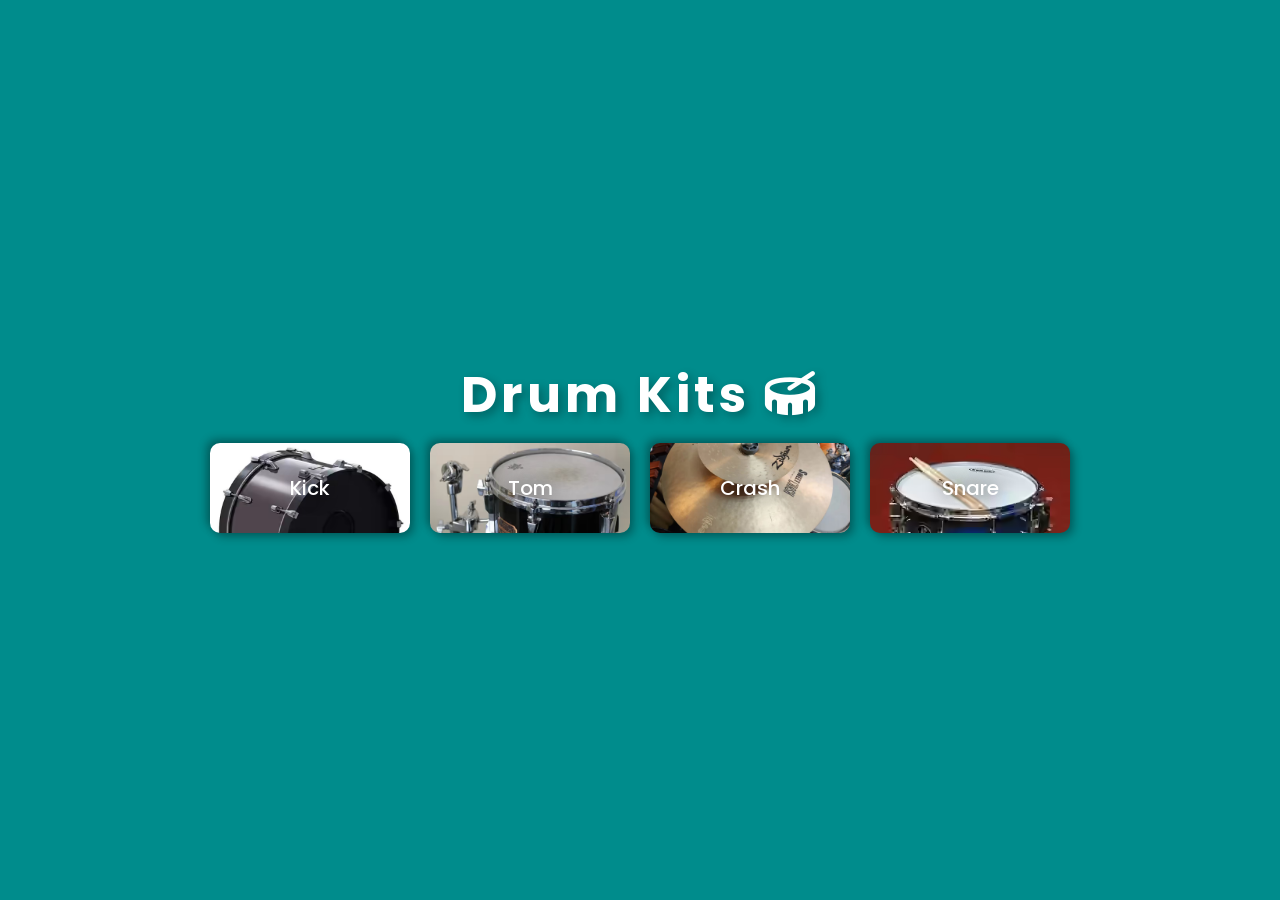
<file: ejercicios_Doom/ejercicio10/index.html>
<!DOCTYPE html>
<html lang="en">

<head>
    <meta charset="UTF-8">
    <meta http-equiv="X-UA-Compatible" content="IE=edge">
    <meta name="viewport" content="width=device-width, initial-scale=1.0">
    <title>Drum Kits</title>
    <link rel="stylesheet" href="css/style.css">
    <link rel="stylesheet" href="https://cdnjs.cloudflare.com/ajax/libs/font-awesome/6.1.1/css/all.min.css">
</head>

<body>
    <h1>Drum Kits <i class="fas fa-drum"></i></h1>
    <div class="container">
    </div>
    <script src="js/script.js"></script>
</body>
</html>
</file>
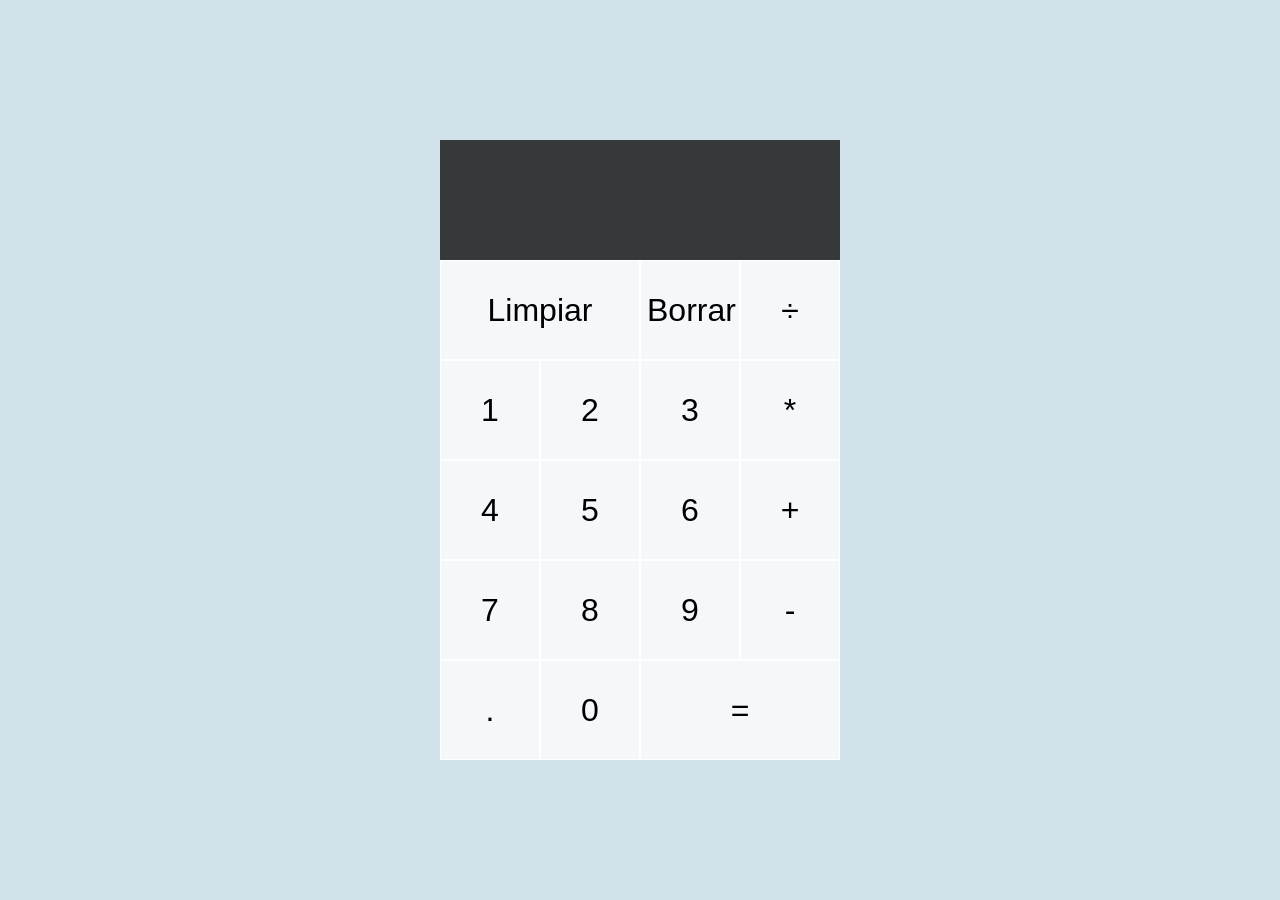
<file: ejercicios_Doom/ejercicio11/index.html>
<!DOCTYPE html>
<html lang="en">

<head>
    <meta charset="UTF-8">
    <meta name="viewport" content="width=device-width, initial-scale=1.0">
    <meta http-equiv="X-UA-Compatible" content="ie-edge">
    <title>Calculadora</title>
    <link href="css/syle.css" rel="stylesheet">
</head>

<body>
    <div class="calculator-grid">
        <div class="output">
            <div data-previous-operand class="previous-operand"></div>
            <div data-current-operand class="current-operand"></div>
        </div>
        <button data-all-clear class="span-two">Limpiar</button>
        <button data-delete>Borrar</button>
        <button data-operation>÷</button>
        <button data-number>1</button>
        <button data-number>2</button>
        <button data-number>3</button>
        <button data-operation>*</button>
        <button data-number>4</button>
        <button data-number>5</button>
        <button data-number>6</button>
        <button data-operation>+</button>
        <button data-number>7</button>
        <button data-number>8</button>
        <button data-number>9</button>
        <button data-operation>-</button>
        <button data-number>.</button>
        <button data-number>0</button>
        <button data-equals class="span-two">=</button>
    </div>
    <script src="js/script.js" defer></script>
</body>

</html>
</file>
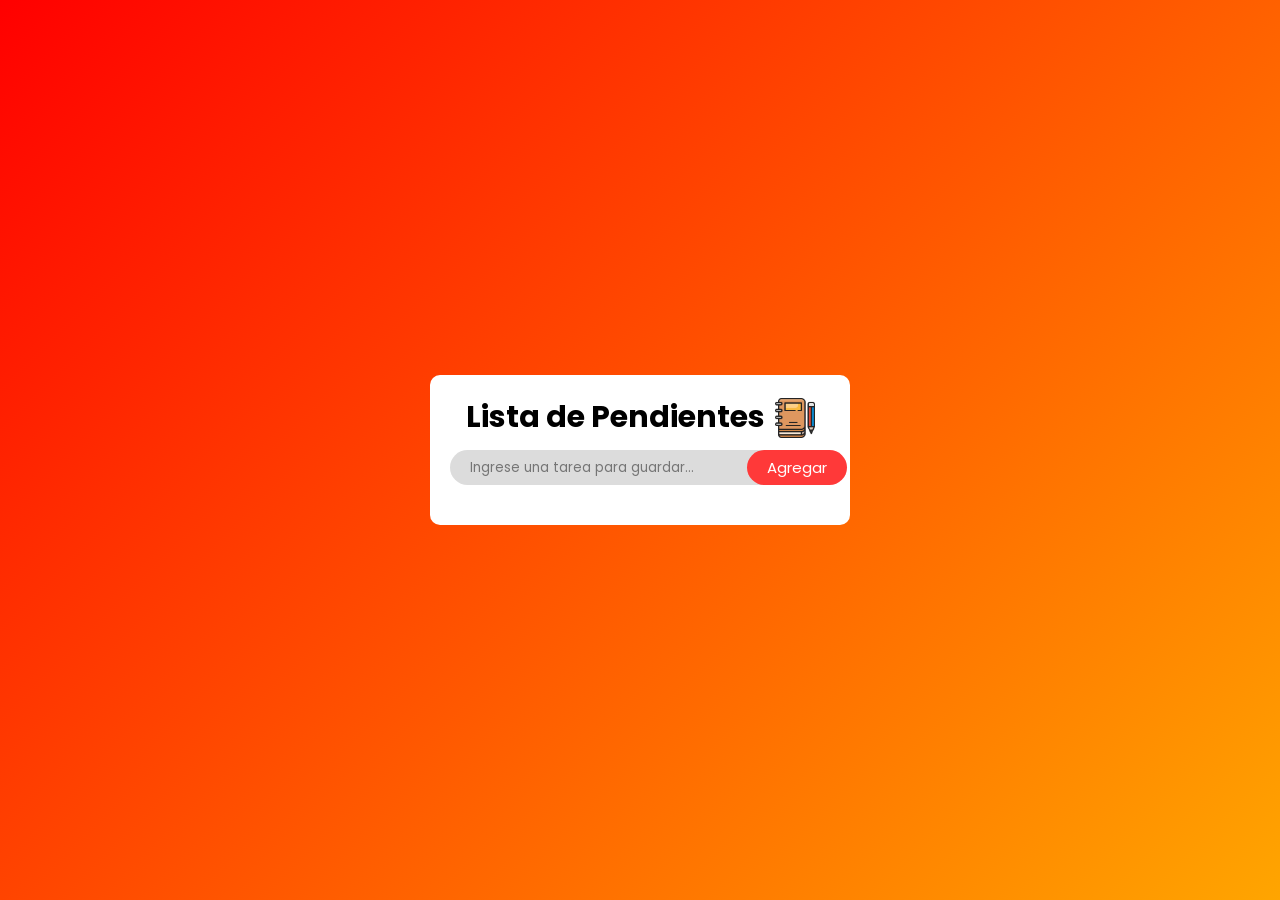
<file: ejercicios_Doom/ejercicio12/index.html>
<!DOCTYPE html>
<html lang="en">

<head>
    <meta charset="UTF-8">
    <meta name="viewport" content="width=device-width, initial-scale=1.0">
    <title>Document</title>
    <link href="css/style.css" rel="stylesheet">
</head>

<body>
    <div class="container">
        <div class="title">Lista de Pendientes<img src="img/notebook.avif" alt=""></div>
        <div class="todo-list-bar">
            <input type="text" id="task" placeholder="Ingrese una tarea para guardar..." autocomplete="off">
            <button onclick="clicked()" class="addBtn">Agregar</button>
        </div>
        <ul class="lists">
        </ul>
    </div>
    <script src="js/script.js"></script>
</body>

</html>
</file>
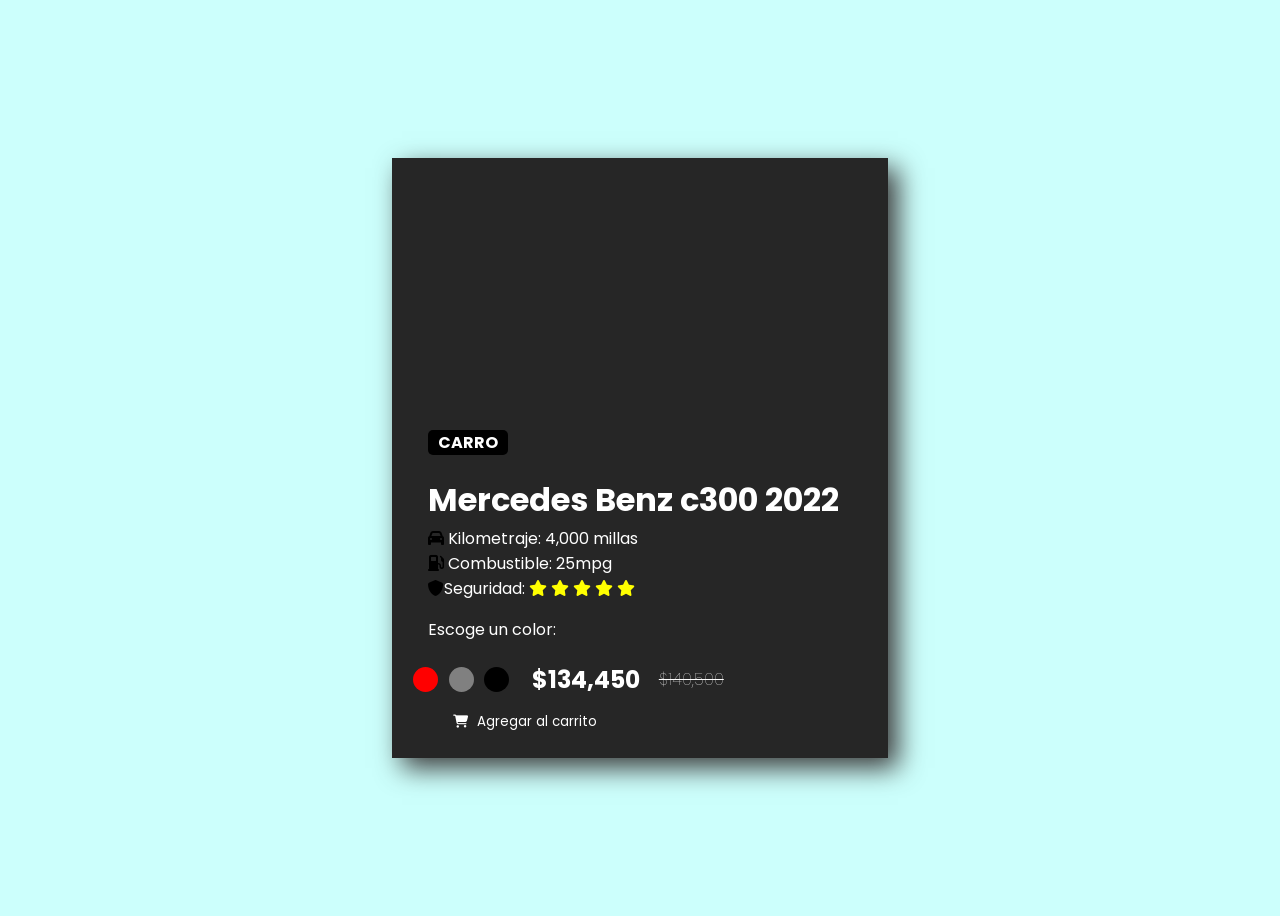
<file: ejercicios_Doom/ejercicio4/index.html>
<!DOCTYPE html>
<html lang="en">
<head>
    <meta charset="UTF-8">
    <meta http-equiv="X-UA-Compatible" content="IE=edge">
    <meta name="viewport" content="width=device-width, initial-scale=1.0">
    <link rel="stylesheet" href="https://cdnjs.cloudflare.com/ajax/libs/font-awesome/6.1.2/css/all.min.css">
    <link rel="stylesheet" href="CSS/styles.css">
    <title>Manipulacion del DOM</title>
</head>
<body>
    <div class="product-card">
        <div class="product-image"></div>
        <div class="product-description">
            <h3 class="tag">CARRO</h3>
            <h1 class="product-title">Mercedes Benz c300 2022</h1>
            <p class="product-details">
                <span class="mileage">
                    <span style="font-size: 1em; color: black"><i class="fa-solid fa-car"></i></span>
                    Kilometraje: 4,000 millas
                </span>
                <span class="fuel">
                    <span style="font-size: 1em; color: black"><i class="fa-solid fa-gas-pump"></i></span>
                    Combustible: 25mpg
                </span>
                <span class="safety">
                    <span style="font-size: 1em; color: black"><i class="fa-solid fa-shield"></i></span>Seguridad:
                    <i class="fa-solid fa-star"></i>
                    <i class="fa-solid fa-star"></i>
                    <i class="fa-solid fa-star"></i>
                    <i class="fa-solid fa-star"></i>
                    <i class="fa-solid fa-star"></i>
                </span>
            </p>
            <p>Escoge un color:</p>
            <div class="colors-price">
                <div class="colors">
                    <span class="red"></span>
                    <span class="gray"></span>
                    <span class="black"></span>
                </div>
                <div class="pricing">
                    <h2 class="new-price">$134,450</h2>
                    <h4 class="old-price"><s>$140,500</s></h4>
                </div>
            </div>
            <button id="button">
                <span style="font-size: 1em; color: white">
                    <i class="fa-solid fa-cart-shopping"></i>
                </span>
                <span class="button-text">Agregar al carrito</span>
            </button>
            <button class="feedback">
                <span id="white-button">🚘 Guau, vas a ser el dueño de un Benz 😎</span>
            </button>
        </div>
    </div>
    <script src="JS/main.js"></script>
</body>
</html>
</file>
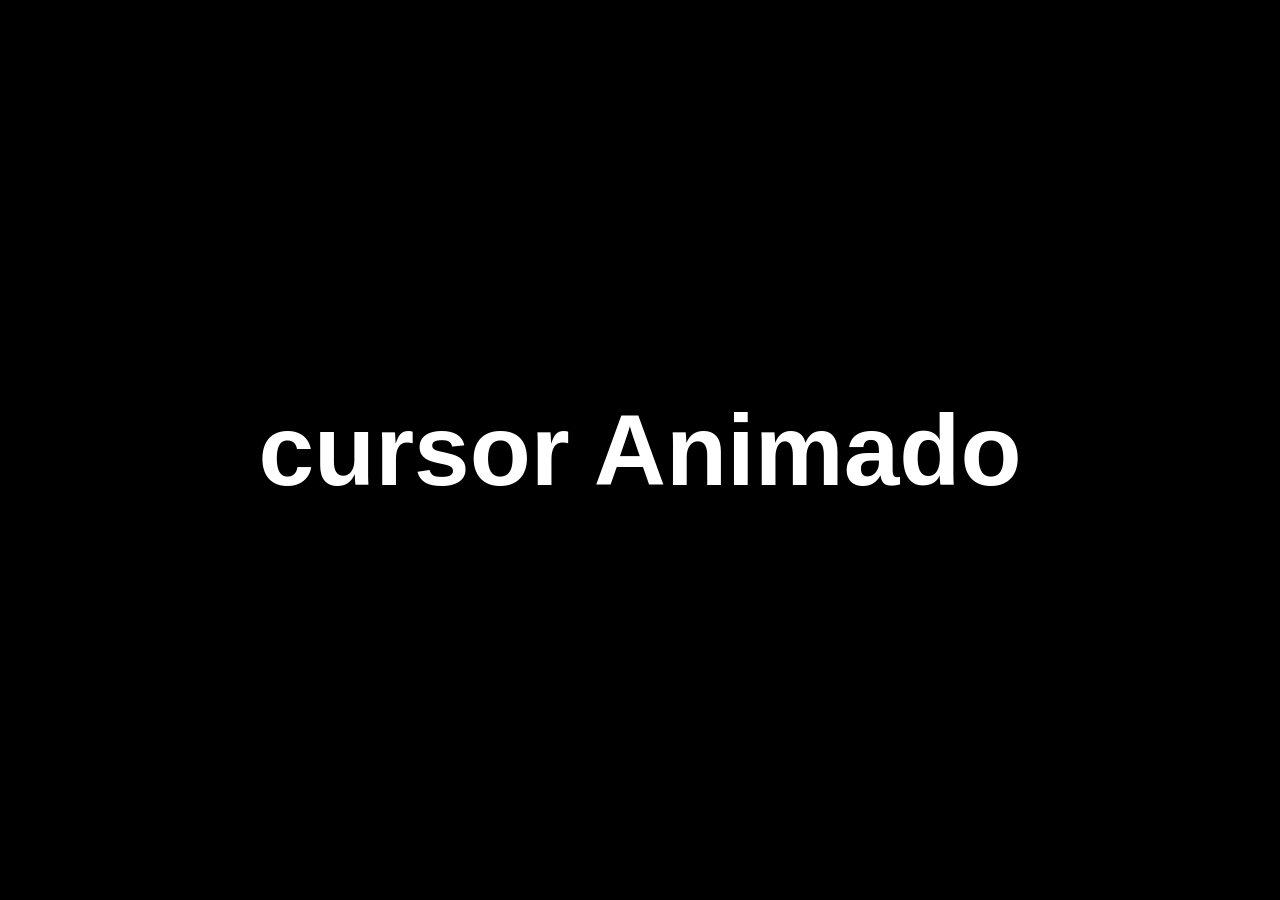
<file: ejercicios_Doom/ejercicio5/index.html>
<!DOCTYPE html>
<html lang="en">
<head>
    <meta http-equiv="X-UA-Compatible" content="IE-edge">
    <meta charset="UTF-8">
    <meta name="viewport" content="width=device-width, initial-scale=1.0">
    <title>Animacion del cursor</title>
    <link rel="stylesheet" href="css/style.css">
</head>
<body>
    <div class="cursor"></div>
    <div class="context">
        <h1>cursor Animado</h1>
    </div>
    <script src="js/script.js"></script>
</body>
</html>
</file>
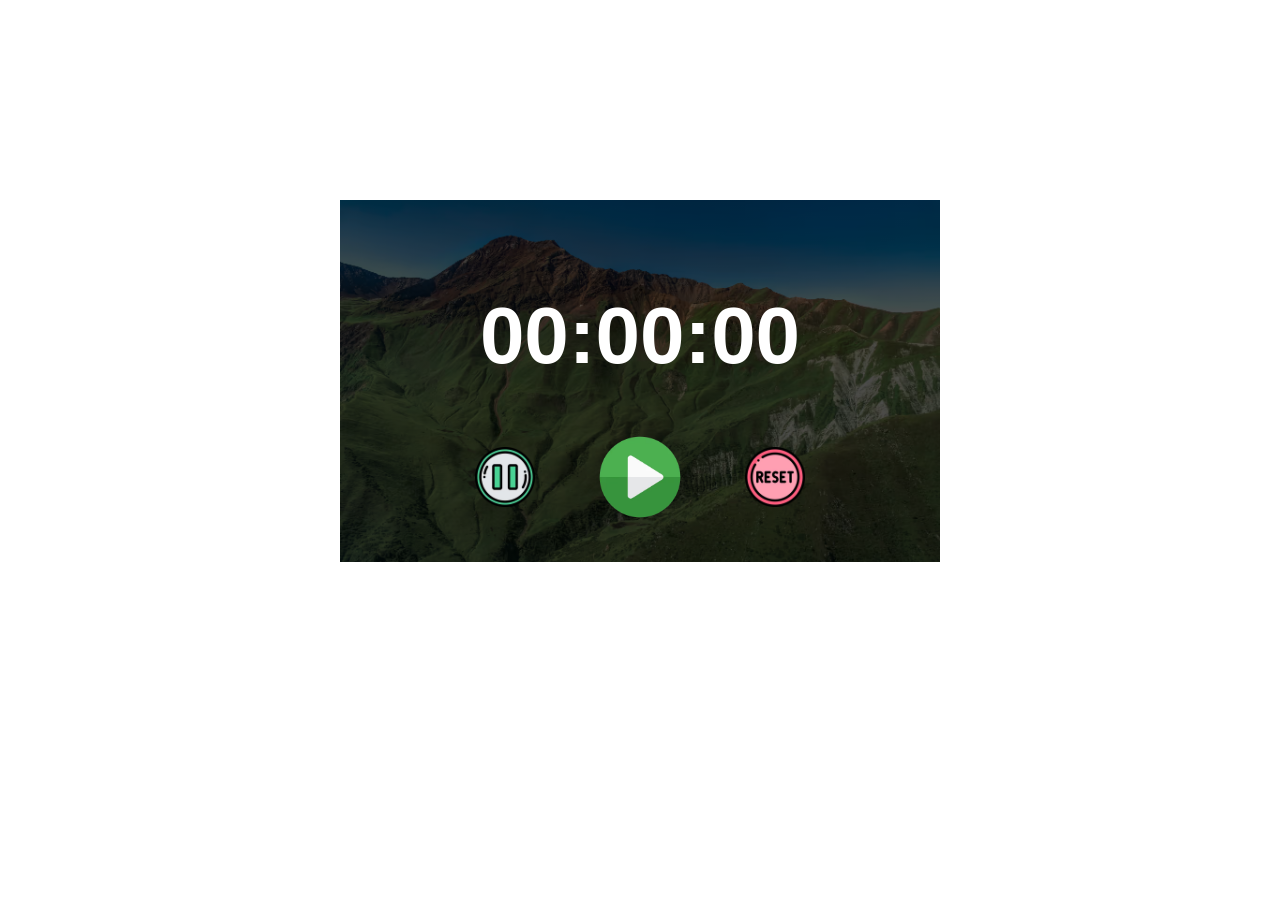
<file: ejercicios_Doom/ejercicio6/index.html>
<!DOCTYPE html>
<html lang="en">
<head>
    <meta charset="UTF-8">
    <meta http-equiv="X.UA-Compatible" content="IE=edge">
    <meta name="viewport" content="width=device-width, initial-scale=1.0">
    <title>Cronometro</title>
    <link rel="stylesheet" href="css/style.css">
</head>
<body>
    <div class="stopWatch">
        <h1 class="timeEl">00:00:00</h1>
        <div class="controls">
            <img src="img/pausa.avif" onclick="stopTimer()" alt="stop">
            <img src="img/play.avif" onclick="startTimer()" alt="start">
            <img src="img/reset.avif" onclick="resetTimer()" alt="reset">
        </div>
        <script src="js/script.js"></script>
    </div>
</body>
</html>
</file>
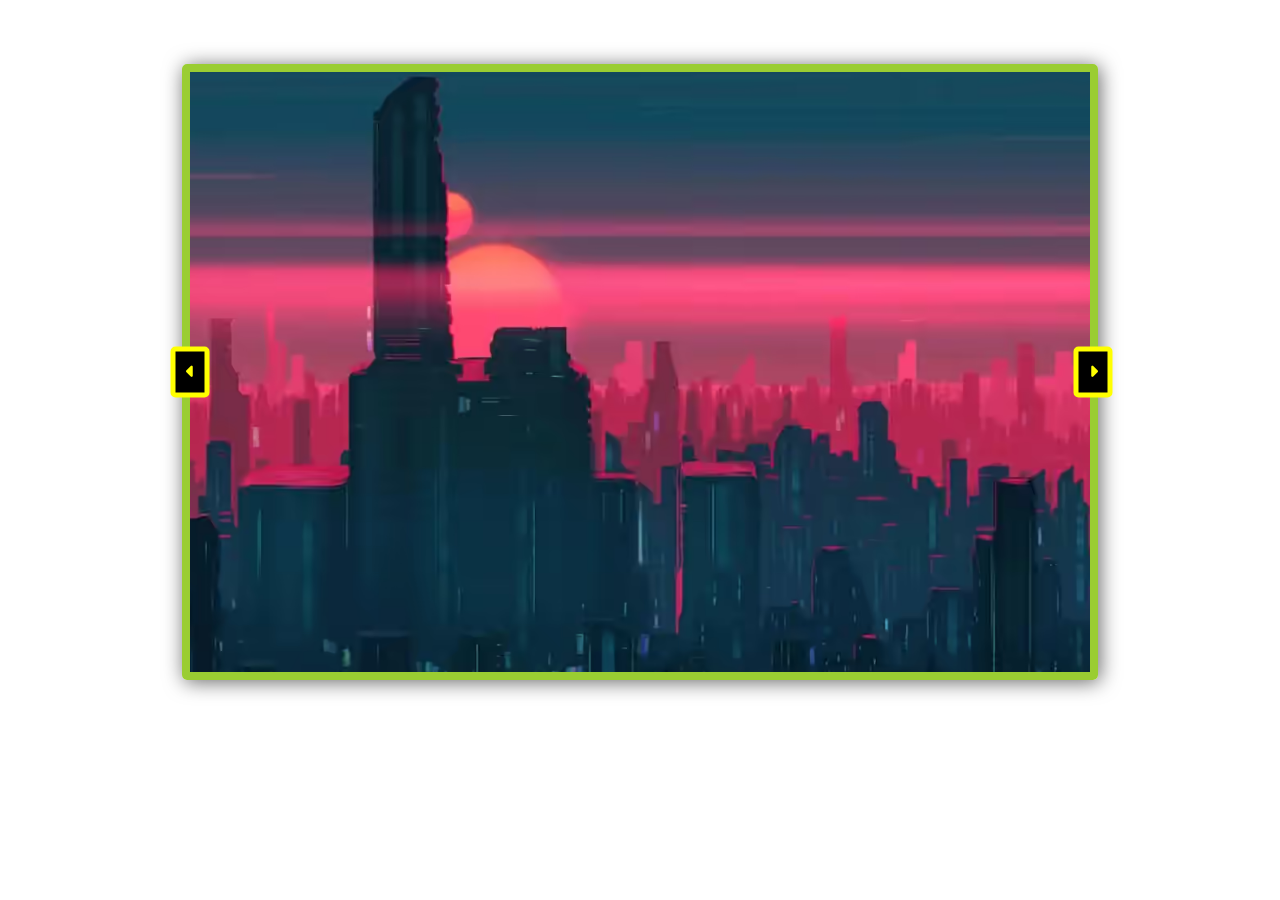
<file: ejercicios_Doom/ejercicio7/index.html>
<!DOCTYPE html>
<html lang="en">
<head>
    <meta charset="UTF-8">
    <meta name="viewport" content="width=device-width, initial-scale=1.0">
    <link rel="stylesheet" href="https://cdnjs.cloudflare.com/ajax/libs/font-awesome/6.1.2/css/all.min.css">
    <title>Document</title>
    <link rel="stylesheet" href="css/style.css">
</head>
<body>
    <div class="images">
        <a href="#" class="btn btn-left">
            <i class="fa-solid fa-caret-left"></i>
        </a>
        <a href="#" class="btn-right">
            <i class="fa-solid fa-caret-right"></i>
        </a>
    </div>
        <script src="js/script.js"></script>
</body>
</html>
</file>
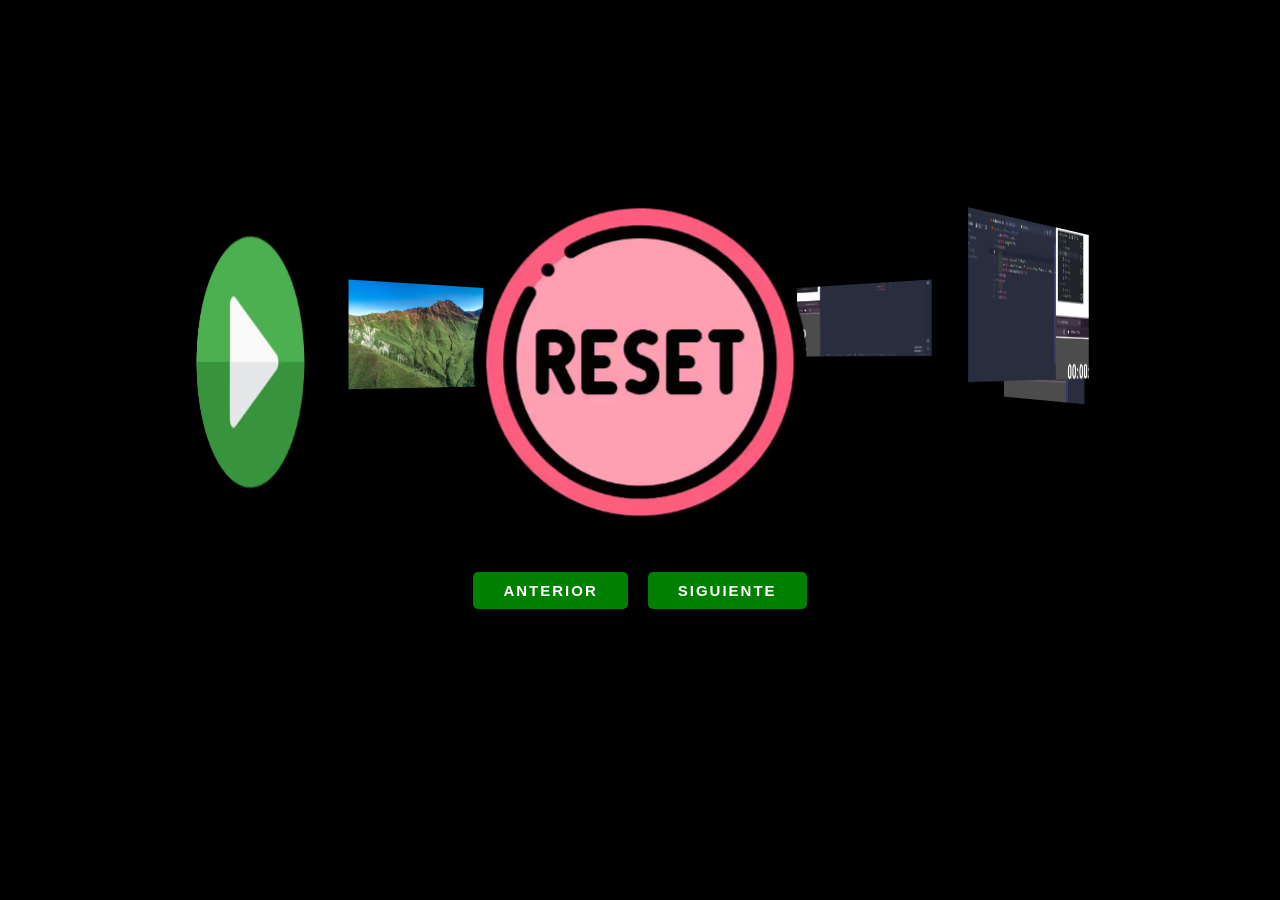
<file: ejercicios_Doom/ejercicio8/index.html>
<!DOCTYPE html>
<html lang="en">

<head>
    <meta charset="UTF-8">
    <meta name="viewport" content="width=device-width, initial-scale=1.0">
    <title>Document</title>
    <link rel="stylesheet" href="css/style.css">
</head>

<body>
    <div class="image-container">
        <span style="--i: 1">
            <img src="img/1.avif">
        </span>
        <span style="--i: 2">
            <img src="img/2.avif">
        </span>

        <span style="--i: 3">
            <img src="img/3.avif">
        </span>

        <span style="--i: 4">
            <img src="img/4.avif">
        </span>

        <span style="--i: 5">
            <img src="img/5.avif">
        </span>

        <span style="--i: 6">
            <img src="img/6.avif">
        </span>

        <span style="--i: 7">
            <img src="img/7.avif">
        </span>

        <span style="--i: 8">
            <img src="img/8.avif">
        </span>


    </div>
    <div class="buttons">
        <button class="btn prev">Anterior</button>
        <button class="btn next">Siguiente</button>
    </div>
    <script src="js/script.js"></script>
</body>

</html>
</file>
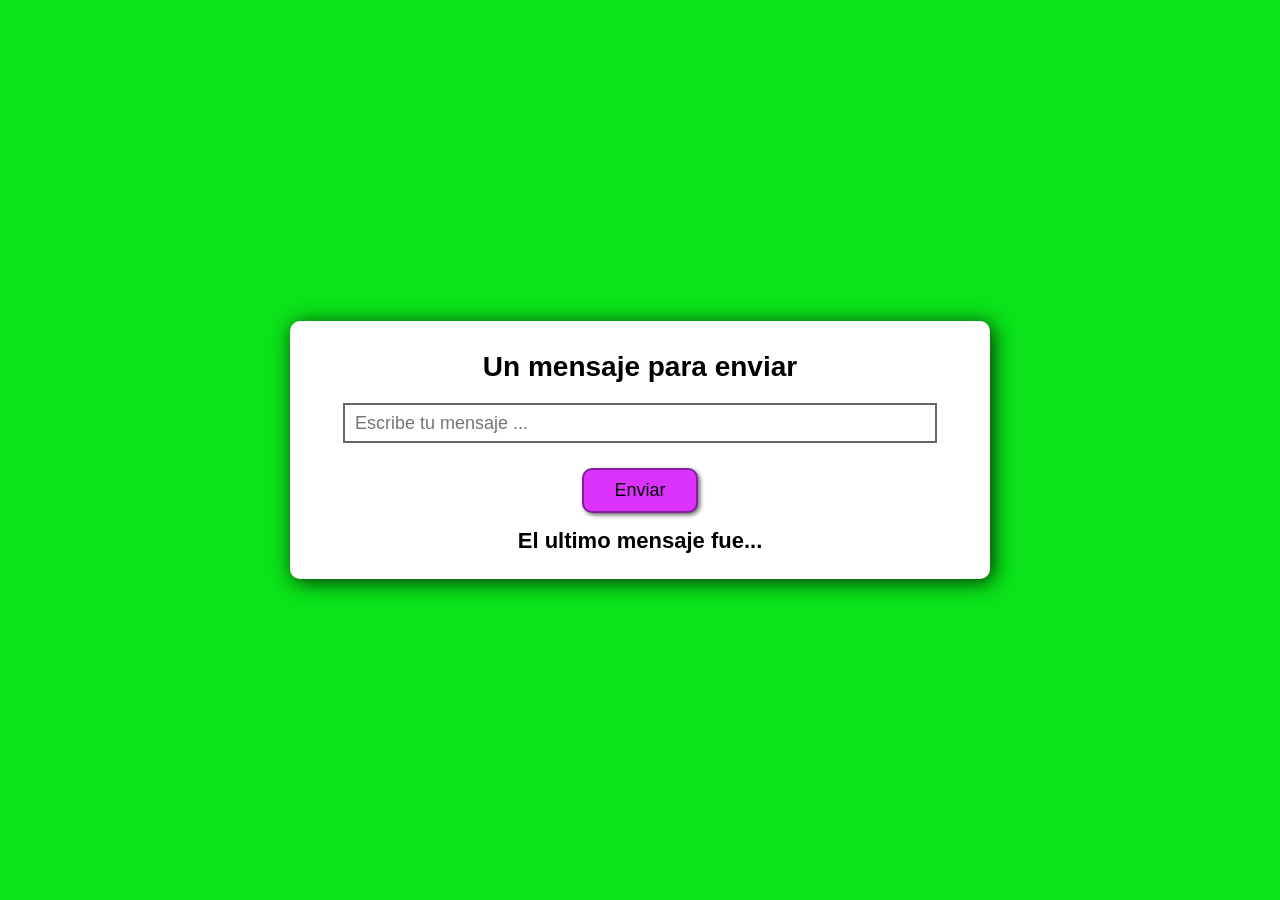
<file: ejercicios_Doom/ejercicio9/index.html>
<!DOCTYPE html>
<html lang="en">
<head>
    <meta charset="UTF-8">
    <meta name="viewport" content="width=device-width, initial-scale=1.0">
    <title>Ultimo Mensaje</title>
    <link rel="stylesheet" href="css/styles.css">
</head>
<body>
    <div class="container">
        <h1>Un mensaje para enviar</h1>
        <input type="text" value="" placeholder="Escribe tu mensaje ...">
        <div class="btn">Enviar</div>
        <p class="error">Por favor ingrese un mensaje! </p>
        <h3>El ultimo mensaje fue...</h3>
        <p class="message"></p>
    </div>
    <script src="js/script.js"></script>
</body>
</html>
</file>
<file: ejercicios_Doom/ejercicio10/css/style.css>
@import url("https://fonts.googleapis.com/css2?family=Poppins:wght@100;200;300;400;500;600;700;800;900&display=swap");

* {
    margin: 0;
    padding: 0;
    box-sizing: border-box;
    font-family: "Poppins", sans-serif;
}

body {
    display: flex;
    align-items: center;
    justify-content: center;
    flex-direction: column;
    height: 100vh;
    background-color: #008c8c;
}

h1 {
    font-size: 50px;
    letter-spacing: 4px;
    color: #fff;
    white-space: nowrap;
    text-shadow: 4px 4px 10px rgba(0, 0, 0, 0.3);
}

.container {
    text-align: center;
}

.btn {
    border: none;
    padding: 30px 50px;
    margin: 10px;
    background-color: white;
    font-size: 20px;
    min-width: 200px;
    border-radius: 10px;
    box-shadow: 4px 4px 8px rgba(0, 0, 0, 0.3), -4px -4px 8px rgba(0, 0, 0, 0.3);
    cursor: pointer;
    font-weight: 500;
    text-transform: capitalize;
    background-size: cover;
    background-repeat: no-repeat;
    color: #fff;
    text-shadow: 0 0 20px #000;
}

.btn:active {
    background-size: 105%;
}
</file>
<file: ejercicios_Doom/ejercicio11/css/syle.css>
*,
*::before,
*::after {
    box-sizing: border-box;
    font-family: Gotham Rounded, sans-serif;
    font-weight: normal;
}

body {
    padding: 0;
    margin: 0;
    background: #d2e2eb;
}

.calculator-grid {
    display: grid;
    justify-content: center;
    align-content: center;
    min-height: 100vh;
    grid-template-columns: repeat(4, 100px);
    grid-template-rows: minmax(120px, auto) repeat(5, 100px);
}

.calculator-grid>button {
    cursor: pointer;
    font-size: 2rem;
    border: 1px solid white;
    outline: none;
    background-color: rgba(255, 255, 255, .75);
}

.calculator-grid>button:hover {
    background-color: rgba(255, 255, 255, .9);
}

.span-two {
    grid-column: span 2;
}

.output {
    grid-column: 1 / -1;
    background-color: rgba(0, 0, 0, .75);
    display: flex;
    align-items: flex-end;
    justify-content: space-around;
    flex-direction: column;
    padding: 10px;
    word-wrap: break-word;
    word-break: break-all;
}

.output .previous-operand {
    color: rgba(255, 255, 255, .75);
    font-size: 1.5rem;
}

.output .current-operand {
    color: white;
    font-size: 2.5rem;
}
</file>
<file: ejercicios_Doom/ejercicio12/css/style.css>
@import url("https://fonts.googleapis.com/css2?family=Poppins:wght@100;200;300;400;500;600;700;800;900&display=swap");

* {
    margin: 0;
    padding: 0;
    box-sizing: border-box;
    font-family: "Poppins", sans-serif;
}

body {
    display: flex;
    align-items: center;
    justify-content: center;
    min-height: 100vh;
    background: linear-gradient(135deg, red, orange);
    flex-direction: column;
}

.container {
    width: 100%;
    max-width: 420px;
    background-color: white;
    padding: 20px;
    border-radius: 10px;
}

.title {
    display: flex;
    align-items: center;
    justify-content: center;
    font-size: 30px;
    font-weight: bold;
    margin-bottom: 10px;
}

.title img {
    margin-left: 10px;
    width: 40px;
    height: 40px;
}

.todo-list-bar {
    width: 100%;
    height: 35px;
    background-color: gainsboro;
    border-radius: 20px;
    display: flex;
    justify-content: space-between;
}

input {
    flex: 1;
    padding: 10px 20px;
    border-radius: 10px;
    border: none;
    outline: none;
    background-color: transparent;
}

.addBtn {
    padding: 5px 20px;
    font-size: 15px;
    outline: none;
    border: none;
    border-radius: 20px;
    background-color: #ff3939;
    cursor: pointer;
    color: white;
}

ul {
    padding: 10px;
}

ul li {
    list-style: none;
    font-size: 15px;
    padding: 5px 5px 5px 35px;
    position: relative;
    cursor: pointer;
}

ul li::before {
    content: "";
    position: absolute;
    height: 16px;
    width: 16px;
    border-radius: 50%;
    background-image: url("../img/uncheck.avif");
    background-size: cover;
    background-position: center;
    top: 50%;
    left: 0px;
    transform: translate(50%, -50%);
}

ul li.checked {
    text-decoration: line-through;
}

ul li.checked::before {
    background-image: url("../img/check.avif");
    background-size: cover;
    background-position: center;
    top: 50%;
    left: 0px;
    transform: translate(50%, -50%);
}

span {
    position: absolute;
    font-size: 16px;
    width: 20px;
    height: 20px;
    top: 50%;
    right: 0;
    line-height: 21px;
    transform: translate(-50%, -50%);
    padding-left: 4.5px;
    border-radius: 50%;
    cursor: pointer;
}

span:hover {
    background: gainsboro;
}
</file>
<file: ejercicios_Doom/ejercicio4/CSS/styles.css>
@import url('https://fonts.googleapis.com/css2?family=Poppins:wght@400;500;700&display=swap');

* {
    font-family: "Poppins", sans-serif;
}

body {
    height: 100vh;
    display: flex;
    justify-content: center;
    align-items: center;
    overflow-y: hidden;
    background-color: #ccfffc;
}

/* etiqueta producto */
.tag {
    font-size: 1rem;
    background-color: black;
    border-radius: 5px;
    width: 5rem;
    display: flex;
    justify-content: center;
    color: #fff;

}

/* producto*/
.product-title {
    font-size: 2rem;
    font-weight: 700;
}

.product-card {
    background: #262626;
    padding: 1rem;
    box-shadow: 10px 10px 25px 0px #3c3c3c;
}

.product-image {
    /* border: 2px solid black; */
    background-image: url("https://i.postimg.cc/NGRJX8hr/black-benz");
    background-position: center;
    background-size: cover;
    background-repeat: no-repeat;
    padding: 120px 0px;
    width: 29rem;

}

.product-description {
    background-color: #262626;
    color: #fff;
    padding-left: 20px;


}

.product-details {
    display: flex;
    flex-direction: column;
    margin-top: -20px;
}

.product-image img {
    width: 28rem;
}

.fa-star {
    color: yellow;
    font-size: 1em;
}

/* colores */
.colors-price {
    display: flex;
    align-items: center;
    width: 70%;
    justify-content: space-between;
    margin: -15px;
}

.colors {
    display: flex;
    width: 6rem;
    justify-content: space-between;
    cursor: pointer;
}

.red {
    background: red;
    width: 25px;
    height: 25px;
    border-radius: 50%;
}

.gray {
    background: gray;
    width: 25px;
    height: 25px;
    border-radius: 50%;
}

.black {
    background: black;
    width: 25px;
    height: 25px;
    border-radius: 50%;
}

.pricing {
    display: flex;
    width: 12rem;
    justify-content: space-between;
    align-items: center;
}

.old-price {
    font-weight: 100;
}

/* botones */
button {
    cursor: pointer;
}

#button {
    background-color: #a800;
    padding: 10px 25px;
    border: none;
    border-radius: 5px;
}

button white-button {
    background-color: #ffff;
}

.button-text {
    color: #ffff;
    margin-left: 5px;
}

.feedback {
    display: none;
    padding: 10px 25px;
    border: none;
    border-radius: 5px;
}
</file>
<file: ejercicios_Doom/ejercicio5/css/style.css>
*{
    margin: 0;
    padding: 0;
    box-sizing: border-box;
}

body {
    display: flex;
    justify-content: center;
    align-items: center;
    min-height: 100vh;
    font-family: sans-serif;
    cursor: none;
    background-color: black;
}

h1{
    color: white;
    font-size: 100px;
}

.cursor {
    width: 20px;
    height: 20px;
    border-radius: 50px;
    background: skyblue;
    pointer-events: none;
    box-shadow: 0 0 20px skyblue, 0 0 60px skyblue, 0 0 100px skyblue;
    z-index: 999;
    display: none;
    position: fixed;
    transform: translate(-50%, 50%);
    animation: colors 3s infinite;
}

@keyframes colors {
    0% {
        filter: hue-rotate(0deg);
        -webkit-filter: hue-rotate(0deg)
    }
    100% {
        filter: hue-rotate(360deg);
        -webkit-filter: hue-rotate(360deg);
    }
}

.cursor::before {
    content: "";
    position: absolute;
    transform: translate(-30%, -30%);
    width: 50px;
    height: 50px;
    background: skyblue;
    border-radius: 50%;
    opacity: 0.2;
}
</file>
<file: ejercicios_Doom/ejercicio6/css/style.css>
*{
    margin: 0;
    padding: 0;
    font-family: sans-serif;
}

body{
    background-color: white;
}

.stopWatch {
    background-image: linear-gradient(rgba(0, 0, 0, 0.7), rgba(0,0,0,0.7)), 
    url(../img/fondo.avif);
    max-width: 600px;
    background-size: cover;
    background-position: center;
    padding: 40px 0;
    margin: 200px auto 0;
    text-align: center;
    color: white;
}

.stopWatch h1 {
    font-size: 80px;
    margin: 50px 0;
}

.controls {
    display: flex;
    align-items: center;
    justify-content: center;
}

.stopWatch img {
    width: 60px;
    margin: 0 30px;
    cursor: pointer;
}

.stopWatch img:nth-child(2) {
    width: 90px;
}
</file>
<file: ejercicios_Doom/ejercicio7/css/style.css>
*{
    font-family: Arial, Helvetica, sans-serif;
}

.images  {
    background: url("../img/1.avif") center / cover no-repeat fixed;
    width: 900px;
    height: 600px;
    margin: 4rem auto;
    border: 8px solid yellowgreen;
    border-radius: 5px;
    position: relative;
    box-shadow: 2px 2px 20px rgba(0, 0, 0, 0.6);
}

.btn-left, .btn-right {
    position: absolute;
    background-color: black;
    border: 5px solid yellow;
    color: yellow;
    font-size: 18px;
    padding: 10px;
    border-radius: 5px;
}

.btn-left {
    top: 50%;
    left: 0;
    transform: translate(-50%, -50%);
}
.btn-right {
    top: 50%;
    left: 96%;
    transform: translate(50%, -50%);
}
</file>
<file: ejercicios_Doom/ejercicio8/css/style.css>
* {
    margin: 0;
    padding: 0;
    box-sizing: border-box;
    font-family: Arial, Helvetica, sans-serif;
}

body {
    display: flex;
    flex-direction: column;
    align-items: center;
    justify-content: center;
    height: 100vh;
    background-color: black;
    overflow: hidden;
    gap: 80px; 
}

.image-container {
    position: relative;
    width: 200px;
    min-height: 200px;
    transform-style: preserve-3d;
    transform: perspective(1000px) rotateY(45deg);
    transition: all 1s ease-in-out;
}

.image-container span {
    position: absolute;
    top: 0;
    left: 0;
    width: 100%;
    transform: rotateY(calc(var(--i)* 45deg)) translateZ(400px);
}

.image-container span img {
    position: absolute;
    top: 0;
    left: 0;
    width: 100%;

}

.buttons {
    padding: 30px;
    display: flex;
    gap: 20px; 
    
}

.btn {
    background-color: green;
    border: none;
    color: white;
    padding: 10px 30px;
    font-size: 15px;
    font-weight: 600; 
    letter-spacing: 2px;
    text-transform: uppercase;
    border-radius: 5px;
    cursor: pointer;
}

.btn:hover {
    filter: brightness(1.5);
}

.btn:active {
    transform: scale(0.95);
}

.prev {
    right: 20%;
}

.next {
    left: 20%;
}
</file>
<file: ejercicios_Doom/ejercicio9/css/styles.css>
*{
    margin: 0;
    padding: 0;
    box-sizing: border-box; 
}
body{
    background-color: rgb(10, 226, 25);
    display: flex;
    justify-content: center;
    align-items: center;
    min-height: 100vh;
    font-family: Arial, Helvetica, sans-serif;
}

.container{
    background-color: white;
    width: 700px;
    padding: 20px;
    border-radius: 10px;
    box-shadow: 3px 3px 20px rgba(0, 0,0, 0.8);
    display: flex;
    flex-direction: column;
    justify-content: center;
    align-items: center;
    gap: 10px;
}
h1{
    font-size: 28px;
    margin: 10px;
}
input{
    width: 90%;
    height: 40px;
    border: 2px solid rgba(0, 0,0, 0.6);
    padding: 5px 10px;
    font-size: 18px;
    margin-bottom: 10px;
}
.btn{
    background-color: rgb(219, 51,253);
    padding: 10px 30px;
    border-radius: 10px;
    border: 2px solid rgba(0, 0,0, 0.4);
    font-size: 18px;
    margin-top: 5px;
    font-weight: 500px;
    box-shadow: 2px 2px 4px rgba(0, 0,0, 0.6);
}

.error{
    background-color: rgb(255, 139, 139);
    padding: 5px 0px;
    width: 70%;
    text-align: center;
    display: none;
}

h3{
    margin-top: 5px;
    font-size: 22px
}

.message{
    font-size: 18px;
    color: rgb(255, 29, 29);
    font-weight: bold;
    margin-top: -5px;
}
</file>
